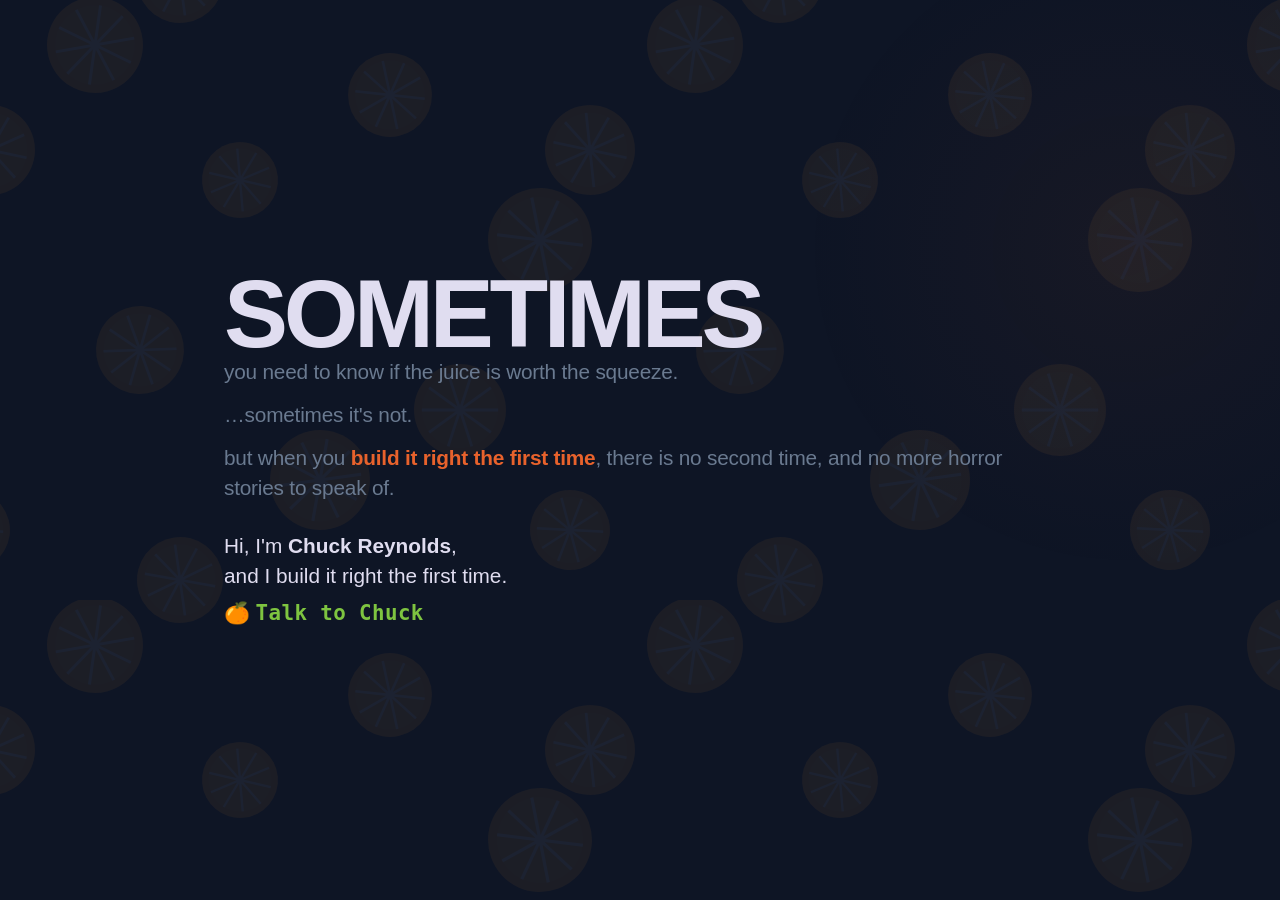
<file: index.htm>
<!DOCTYPE html>
<html lang="en" prefix="og: http://ogp.me/ns#" itemscope itemtype="http://schema.org/Person">
<head>
<meta charset="utf-8">
<meta name="viewport" content="width=device-width, initial-scale=1">
<title>Build it Right the First Time</title>
<meta name="description" content="Chuck Reynolds does web development right, the first time. Talk to Chuck">
<meta name="msvalidate.01" content="75E4EB4BB30C9D34FAED9B9D0B8D1FCC">
<meta name="google-site-verification" content="71HCMWIgkOK-80nl4U9r1fbMTVR1Hh-otppCn2aVj5c">
<link rel="icon" type="image/svg+xml" href="/favicon.svg">
<link rel="apple-touch-icon" href="/apple-touch-icon.svg">
<link rel="canonical" href="https://builditrightthefirsttime.com/">
<meta itemprop="name" content="Build It Right The First Time">
<meta itemprop="description" content="Chuck Reynolds does web development right, the first time. Talk to Chuck">
<meta itemprop="image" content="https://builditrightthefirsttime.com/builditright-social.png">
<meta property="og:url" content="https://builditrightthefirsttime.com/">
<meta property="og:title" content="Build it Right the First Time">
<meta property="og:site_name" content="Build it Right the First Time">
<meta property="og:description" content="Chuck Reynolds does web development right, the first time. Talk to Chuck">
<meta property="og:type" content="website">
<meta property="og:image:type" content="image/png">
<meta property="og:image:width" content="1200">
<meta property="og:image:height" content="630">
<meta property="og:image" content="https://builditrightthefirsttime.com/builditright-social.png">
<meta property="og:locale" content="en_US">
<meta name="twitter:card" content="summary_large_image">
<meta name="twitter:site" content="@chuckreynolds">
<meta name="twitter:creator" content="@chuckreynolds">
<meta name="twitter:title" content="Build it Right the First Time">
<meta name="twitter:description" content="Chuck Reynolds does web development right, the first time. Talk to Chuck">
<meta name="twitter:image" content="https://builditrightthefirsttime.com/builditright-social.png">
<meta name="theme-color" content="#0e1525">
<style>
*,*::before,*::after{margin:0;padding:0;box-sizing:border-box}
:root{
  --bg:#0e1525;
  --fg:#e0ddf0;
  --dim:#6a7a90;
  --ora:#e8622c;
  --lime:#7ec440;
  --lime-h:#92d850;
  --font:-apple-system,"Helvetica Neue","Segoe UI",sans-serif;
  --mono:ui-monospace,"SF Mono",Menlo,monospace;
}
html{
  height:100dvh;
  background:var(--bg);
  color:var(--fg);
  font-family:var(--font);
  -webkit-font-smoothing:antialiased;
  -moz-osx-font-smoothing:grayscale;
}
body{
  min-height:100dvh;
  display:grid;
  place-items:center;
  padding:clamp(1.5rem,4vw,3rem);
  overflow:hidden;
}
body::before{
  content:"";
  position:fixed;
  inset:0;
  background-image:url("data:image/svg+xml;charset=utf-8,%3Csvg xmlns='http://www.w3.org/2000/svg' width='600' height='600'%3E%3Cdefs%3E%3Cg id='o' opacity='.06'%3E%3Ccircle r='1' fill='%23f59a2c'/%3E%3Ccircle r='.83' fill='%23fbb040'/%3E%3Cline x1='0' y1='-.83' x2='0' y2='.83' stroke='white' stroke-width='.06'/%3E%3Cline x1='0' y1='-.83' x2='0' y2='.83' stroke='white' stroke-width='.06' transform='rotate(36)'/%3E%3Cline x1='0' y1='-.83' x2='0' y2='.83' stroke='white' stroke-width='.06' transform='rotate(72)'/%3E%3Cline x1='0' y1='-.83' x2='0' y2='.83' stroke='white' stroke-width='.06' transform='rotate(108)'/%3E%3Cline x1='0' y1='-.83' x2='0' y2='.83' stroke='white' stroke-width='.06' transform='rotate(144)'/%3E%3Ccircle r='.1' fill='white'/%3E%3C/g%3E%3C/defs%3E%3Cuse href='%23o' transform='translate(95,45) scale(48) rotate(8)'/%3E%3Cuse href='%23o' transform='translate(390,95) scale(42) rotate(-12)'/%3E%3Cuse href='%23o' transform='translate(540,240) scale(52) rotate(25)'/%3E%3Cuse href='%23o' transform='translate(240,180) scale(38) rotate(-5)'/%3E%3Cuse href='%23o' transform='translate(460,410) scale(46) rotate(18)'/%3E%3Cuse href='%23o' transform='translate(140,350) scale(44) rotate(-20)'/%3E%3Cuse href='%23o' transform='translate(320,480) scale(50) rotate(10)'/%3E%3Cuse href='%23o' transform='translate(570,530) scale(40) rotate(-15)'/%3E%3Cuse href='%23o' transform='translate(-30,530) scale(40) rotate(-15)'/%3E%3Cuse href='%23o' transform='translate(590,150) scale(45) rotate(30)'/%3E%3Cuse href='%23o' transform='translate(-10,150) scale(45) rotate(30)'/%3E%3Cuse href='%23o' transform='translate(180,580) scale(43) rotate(-8)'/%3E%3Cuse href='%23o' transform='translate(180,-20) scale(43) rotate(-8)'/%3E%3C/svg%3E");
  background-size:600px 600px;
  pointer-events:none;
}
body::after{
  content:"";
  position:fixed;
  width:60vmax;
  height:60vmax;
  border-radius:50%;
  background:radial-gradient(circle,rgba(232,98,44,.045) 0%,transparent 60%);
  top:-15%;
  right:-18%;
  pointer-events:none;
  animation:drift 30s ease-in-out infinite;
}
main{
  max-width:52rem;
  width:100%;
  position:relative;
  z-index:1;
}
.hero{
  font-size:clamp(3rem,8.5vw,8.5rem);
  font-weight:800;
  line-height:.88;
  letter-spacing:-.045em;
  text-transform:uppercase;
  background:linear-gradient(
    120deg,
    var(--fg) 0%,
    var(--fg) 40%,
    #f0e8e0 48%,
    #f2ebe2 52%,
    var(--fg) 60%,
    var(--fg) 100%
  );
  background-size:300% 100%;
  -webkit-background-clip:text;
  background-clip:text;
  -webkit-text-fill-color:transparent;
  animation:shimmer 10s linear infinite,fadeUp .8s ease both;
}
.content{
  display:grid;
  gap:clamp(.35rem,1vw,.8rem);
}
.ln{
  font-size:clamp(1rem,2.2vw,1.6rem);
  font-weight:400;
  line-height:1.45;
  letter-spacing:-.01em;
  color:var(--dim);
}
.ln:nth-child(1){animation:fadeUp .8s ease .15s both}
.ln:nth-child(2){animation:fadeUp .8s ease .25s both}
.ln:nth-child(3){animation:fadeUp .8s ease .35s both}
.ln strong{
  color:var(--ora);
  font-weight:600;
}
.sig{
  margin-top:clamp(.5rem,1.2vw,1.2rem);
  font-size:clamp(1rem,2.2vw,1.6rem);
  font-weight:400;
  line-height:1.45;
  animation:fadeUp .8s ease .45s both;
}
.sig .name{font-weight:700}
.cta-wrap{margin-top:clamp(.2rem,.6vw,.4rem)}
.cta{
  display:inline-flex;
  align-items:baseline;
  gap:.25em;
  font:600 clamp(1.05rem,2.3vw,1.65rem) var(--mono);
  color:var(--lime);
  text-decoration:none;
  letter-spacing:.02em;
  transition:color .25s,text-shadow .35s;
}
.cta:hover{
  color:var(--lime-h);
  text-shadow:0 0 20px rgba(126,196,64,.3),0 0 40px rgba(126,196,64,.1);
}
.cta:focus-visible{
  outline:2px solid var(--lime);
  outline-offset:4px;
  border-radius:2px;
}
.cta .ar{
  display:inline-block;
  transition:transform .25s ease;
}
.cta:hover .ar{transform:translateX(4px)}

@keyframes shimmer{
  from{background-position:100% 0}
  to{background-position:0% 0}
}
@keyframes fadeUp{
  from{opacity:0;transform:translateY(20px)}
  to{opacity:1;transform:translateY(0)}
}
@keyframes drift{
  0%,100%{transform:translate(0,0) scale(1)}
  50%{transform:translate(-4%,6%) scale(1.04)}
}

@media(prefers-reduced-motion:reduce){
  *,*::before,*::after{
    animation-duration:.01ms !important;
    animation-iteration-count:1 !important;
    transition-duration:.01ms !important;
  }
}

@media(max-width:900px){
  .hero{font-size:clamp(2.8rem,8vw,5rem)}
  .ln,.sig{font-size:clamp(1rem,2.6vw,1.3rem)}
  .cta{font-size:clamp(1rem,2.6vw,1.3rem)}
}

@media(max-width:600px){
  body{padding:clamp(1.2rem,5vw,1.8rem)}
  .hero{font-size:clamp(2.8rem,15vw,4rem)}
  .content{gap:clamp(.3rem,2vw,.6rem)}
  .ln{font-size:clamp(1rem,4.5vw,1.2rem)}
  .sig{
    font-size:clamp(1rem,4.5vw,1.2rem);
    margin-top:clamp(.8rem,4vw,1.2rem);
    padding-top:clamp(.8rem,4vw,1.2rem);
    border-top:1px solid rgba(224,221,240,.06);
  }
  .cta{font-size:clamp(1.05rem,4.8vw,1.25rem)}
}

@media(max-width:380px){
  body{padding:1rem}
  .hero{font-size:clamp(2.4rem,14vw,3.2rem)}
  .ln,.sig{font-size:clamp(.95rem,4.2vw,1.1rem)}
  .cta{font-size:clamp(1rem,4.5vw,1.15rem)}
}

@media(max-height:440px) and (orientation:landscape){
  body{padding:.5rem 2rem}
  .hero{font-size:clamp(1.8rem,8vh,3rem)}
  .content{gap:.1rem}
  .ln,.sig{font-size:clamp(.7rem,2.6vh,.95rem)}
  .sig{margin-top:.2rem;padding-top:0;border-top:none}
  .cta{font-size:clamp(.7rem,2.6vh,.95rem)}
  .cta-wrap{margin-top:.1rem}
}

@media(min-width:1200px) and (min-height:900px){
  .hero{font-size:clamp(6rem,7.5vw,8.5rem)}
  .ln,.sig{font-size:clamp(1.3rem,1.6vw,1.85rem)}
  .cta{font-size:clamp(1.3rem,1.6vw,1.85rem)}
}
</style>
</head>
<body>
<main>
  <h1 class="hero">Sometimes</h1>
  <div class="content">
    <p class="ln">you need to know if the juice is worth the squeeze.</p>
    <p class="ln">&hellip;sometimes it's not.</p>
    <p class="ln">but when you <strong>build it right the first time</strong>, there is no second time, and no more horror stories to speak of.</p>
    <div class="sig">
      <p>Hi, I'm <span class="name">Chuck Reynolds</span>,</p>
      <p>and I build it right the first time.</p>
      <div class="cta-wrap">
        <a class="cta" href="https://chuckreynolds.com?utm_source=builditrightthefirsttime&amp;utm_medium=website&amp;utm_campaign=talktochuck" title="contact chuck reynolds" rel="me"><span class="ar" aria-hidden="true">🍊</span> Talk to Chuck</a>
      </div>
    </div>
  </div>
</main>
</body>
</html>
</file>
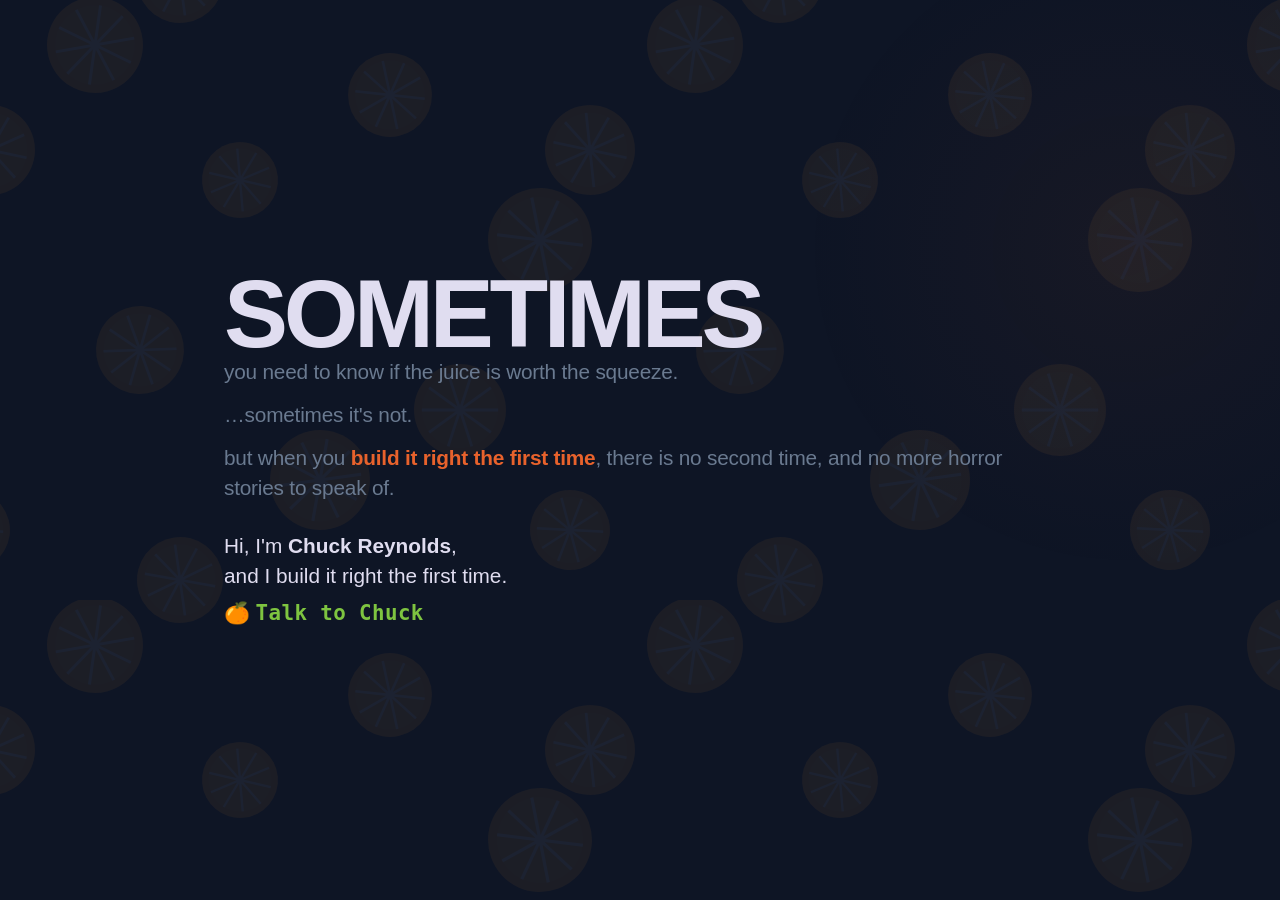
<file: index.html>
<!DOCTYPE html>
<html lang="en" prefix="og: http://ogp.me/ns#" itemscope itemtype="http://schema.org/Person">
<head>
<meta charset="utf-8">
<meta name="viewport" content="width=device-width, initial-scale=1">
<title>Build it Right the First Time</title>
<meta name="description" content="Chuck Reynolds does web development right, the first time. Talk to Chuck">
<meta name="msvalidate.01" content="75E4EB4BB30C9D34FAED9B9D0B8D1FCC">
<meta name="google-site-verification" content="71HCMWIgkOK-80nl4U9r1fbMTVR1Hh-otppCn2aVj5c">
<link rel="icon" type="image/svg+xml" href="/favicon.svg">
<link rel="apple-touch-icon" href="/apple-touch-icon.svg">
<link rel="canonical" href="https://builditrightthefirsttime.com/">
<meta itemprop="name" content="Build It Right The First Time">
<meta itemprop="description" content="Chuck Reynolds does web development right, the first time. Talk to Chuck">
<meta itemprop="image" content="https://builditrightthefirsttime.com/builditright-social.png">
<meta property="og:url" content="https://builditrightthefirsttime.com/">
<meta property="og:title" content="Build it Right the First Time">
<meta property="og:site_name" content="Build it Right the First Time">
<meta property="og:description" content="Chuck Reynolds does web development right, the first time. Talk to Chuck">
<meta property="og:type" content="website">
<meta property="og:image:type" content="image/png">
<meta property="og:image:width" content="1200">
<meta property="og:image:height" content="630">
<meta property="og:image" content="https://builditrightthefirsttime.com/builditright-social.png">
<meta property="og:locale" content="en_US">
<meta name="twitter:card" content="summary_large_image">
<meta name="twitter:site" content="@chuckreynolds">
<meta name="twitter:creator" content="@chuckreynolds">
<meta name="twitter:title" content="Build it Right the First Time w/ @chuckreynolds">
<meta name="twitter:description" content="Chuck Reynolds does web development right, the first time. Talk to Chuck">
<meta name="twitter:image" content="https://builditrightthefirsttime.com/builditright-social.png">
<meta name="theme-color" content="#0e1525">
<style>
*,*::before,*::after{margin:0;padding:0;box-sizing:border-box}
:root{
  --bg:#0e1525;
  --fg:#e0ddf0;
  --dim:#6a7a90;
  --ora:#e8622c;
  --lime:#7ec440;
  --lime-h:#92d850;
  --font:-apple-system,"Helvetica Neue","Segoe UI",sans-serif;
  --mono:ui-monospace,"SF Mono",Menlo,monospace;
}
html{
  height:100dvh;
  background:var(--bg);
  color:var(--fg);
  font-family:var(--font);
  -webkit-font-smoothing:antialiased;
  -moz-osx-font-smoothing:grayscale;
}
body{
  min-height:100dvh;
  display:grid;
  place-items:center;
  padding:clamp(1.5rem,4vw,3rem);
  overflow:hidden;
}
body::before{
  content:"";
  position:fixed;
  inset:0;
  background-image:url("data:image/svg+xml;charset=utf-8,%3Csvg xmlns='http://www.w3.org/2000/svg' width='600' height='600'%3E%3Cdefs%3E%3Cg id='o' opacity='.06'%3E%3Ccircle r='1' fill='%23f59a2c'/%3E%3Ccircle r='.83' fill='%23fbb040'/%3E%3Cline x1='0' y1='-.83' x2='0' y2='.83' stroke='white' stroke-width='.06'/%3E%3Cline x1='0' y1='-.83' x2='0' y2='.83' stroke='white' stroke-width='.06' transform='rotate(36)'/%3E%3Cline x1='0' y1='-.83' x2='0' y2='.83' stroke='white' stroke-width='.06' transform='rotate(72)'/%3E%3Cline x1='0' y1='-.83' x2='0' y2='.83' stroke='white' stroke-width='.06' transform='rotate(108)'/%3E%3Cline x1='0' y1='-.83' x2='0' y2='.83' stroke='white' stroke-width='.06' transform='rotate(144)'/%3E%3Ccircle r='.1' fill='white'/%3E%3C/g%3E%3C/defs%3E%3Cuse href='%23o' transform='translate(95,45) scale(48) rotate(8)'/%3E%3Cuse href='%23o' transform='translate(390,95) scale(42) rotate(-12)'/%3E%3Cuse href='%23o' transform='translate(540,240) scale(52) rotate(25)'/%3E%3Cuse href='%23o' transform='translate(240,180) scale(38) rotate(-5)'/%3E%3Cuse href='%23o' transform='translate(460,410) scale(46) rotate(18)'/%3E%3Cuse href='%23o' transform='translate(140,350) scale(44) rotate(-20)'/%3E%3Cuse href='%23o' transform='translate(320,480) scale(50) rotate(10)'/%3E%3Cuse href='%23o' transform='translate(570,530) scale(40) rotate(-15)'/%3E%3Cuse href='%23o' transform='translate(-30,530) scale(40) rotate(-15)'/%3E%3Cuse href='%23o' transform='translate(590,150) scale(45) rotate(30)'/%3E%3Cuse href='%23o' transform='translate(-10,150) scale(45) rotate(30)'/%3E%3Cuse href='%23o' transform='translate(180,580) scale(43) rotate(-8)'/%3E%3Cuse href='%23o' transform='translate(180,-20) scale(43) rotate(-8)'/%3E%3C/svg%3E");
  background-size:600px 600px;
  pointer-events:none;
}
body::after{
  content:"";
  position:fixed;
  width:60vmax;
  height:60vmax;
  border-radius:50%;
  background:radial-gradient(circle,rgba(232,98,44,.045) 0%,transparent 60%);
  top:-15%;
  right:-18%;
  pointer-events:none;
  animation:drift 30s ease-in-out infinite;
}
main{
  max-width:52rem;
  width:100%;
  position:relative;
  z-index:1;
}
.hero{
  font-size:clamp(3rem,8.5vw,8.5rem);
  font-weight:800;
  line-height:.88;
  letter-spacing:-.045em;
  text-transform:uppercase;
  background:linear-gradient(
    120deg,
    var(--fg) 0%,
    var(--fg) 40%,
    #f0e8e0 48%,
    #f2ebe2 52%,
    var(--fg) 60%,
    var(--fg) 100%
  );
  background-size:300% 100%;
  -webkit-background-clip:text;
  background-clip:text;
  -webkit-text-fill-color:transparent;
  animation:shimmer 10s linear infinite,fadeUp .8s ease both;
}
.content{
  display:grid;
  gap:clamp(.35rem,1vw,.8rem);
}
.ln{
  font-size:clamp(1rem,2.2vw,1.6rem);
  font-weight:400;
  line-height:1.45;
  letter-spacing:-.01em;
  color:var(--dim);
}
.ln:nth-child(1){animation:fadeUp .8s ease .15s both}
.ln:nth-child(2){animation:fadeUp .8s ease .25s both}
.ln:nth-child(3){animation:fadeUp .8s ease .35s both}
.ln strong{
  color:var(--ora);
  font-weight:600;
}
.sig{
  margin-top:clamp(.5rem,1.2vw,1.2rem);
  font-size:clamp(1rem,2.2vw,1.6rem);
  font-weight:400;
  line-height:1.45;
  animation:fadeUp .8s ease .45s both;
}
.sig .name{font-weight:700}
.cta-wrap{margin-top:clamp(.2rem,.6vw,.4rem)}
.cta{
  display:inline-flex;
  align-items:baseline;
  gap:.25em;
  font:600 clamp(1.05rem,2.3vw,1.65rem) var(--mono);
  color:var(--lime);
  text-decoration:none;
  letter-spacing:.02em;
  transition:color .25s,text-shadow .35s;
}
.cta:hover{
  color:var(--lime-h);
  text-shadow:0 0 20px rgba(126,196,64,.3),0 0 40px rgba(126,196,64,.1);
}
.cta:focus-visible{
  outline:2px solid var(--lime);
  outline-offset:4px;
  border-radius:2px;
}
.cta .ar{
  display:inline-block;
  transition:transform .25s ease;
}
.cta:hover .ar{transform:translateX(4px)}

@keyframes shimmer{
  from{background-position:100% 0}
  to{background-position:0% 0}
}
@keyframes fadeUp{
  from{opacity:0;transform:translateY(20px)}
  to{opacity:1;transform:translateY(0)}
}
@keyframes drift{
  0%,100%{transform:translate(0,0) scale(1)}
  50%{transform:translate(-4%,6%) scale(1.04)}
}

@media(prefers-reduced-motion:reduce){
  *,*::before,*::after{
    animation-duration:.01ms !important;
    animation-iteration-count:1 !important;
    transition-duration:.01ms !important;
  }
}

@media(max-width:900px){
  .hero{font-size:clamp(2.8rem,8vw,5rem)}
  .ln,.sig{font-size:clamp(1rem,2.6vw,1.3rem)}
  .cta{font-size:clamp(1rem,2.6vw,1.3rem)}
}

@media(max-width:600px){
  body{padding:clamp(1.2rem,5vw,1.8rem)}
  .hero{font-size:clamp(2.8rem,15vw,4rem)}
  .content{gap:clamp(.3rem,2vw,.6rem)}
  .ln{font-size:clamp(1rem,4.5vw,1.2rem)}
  .sig{
    font-size:clamp(1rem,4.5vw,1.2rem);
    margin-top:clamp(.8rem,4vw,1.2rem);
    padding-top:clamp(.8rem,4vw,1.2rem);
    border-top:1px solid rgba(224,221,240,.06);
  }
  .cta{font-size:clamp(1.05rem,4.8vw,1.25rem)}
}

@media(max-width:380px){
  body{padding:1rem}
  .hero{font-size:clamp(2.4rem,14vw,3.2rem)}
  .ln,.sig{font-size:clamp(.95rem,4.2vw,1.1rem)}
  .cta{font-size:clamp(1rem,4.5vw,1.15rem)}
}

@media(max-height:440px) and (orientation:landscape){
  body{padding:.5rem 2rem}
  .hero{font-size:clamp(1.8rem,8vh,3rem)}
  .content{gap:.1rem}
  .ln,.sig{font-size:clamp(.7rem,2.6vh,.95rem)}
  .sig{margin-top:.2rem;padding-top:0;border-top:none}
  .cta{font-size:clamp(.7rem,2.6vh,.95rem)}
  .cta-wrap{margin-top:.1rem}
}

@media(min-width:1200px) and (min-height:900px){
  .hero{font-size:clamp(6rem,7.5vw,8.5rem)}
  .ln,.sig{font-size:clamp(1.3rem,1.6vw,1.85rem)}
  .cta{font-size:clamp(1.3rem,1.6vw,1.85rem)}
}
</style>
</head>
<body>
<main>
  <h1 class="hero">Sometimes</h1>
  <div class="content">
    <p class="ln">you need to know if the juice is worth the squeeze.</p>
    <p class="ln">&hellip;sometimes it's not.</p>
    <p class="ln">but when you <strong>build it right the first time</strong>, there is no second time, and no more horror stories to speak of.</p>
    <div class="sig">
      <p>Hi, I'm <span class="name">Chuck Reynolds</span>,</p>
      <p>and I build it right the first time.</p>
      <div class="cta-wrap">
        <a class="cta" href="https://chuckreynolds.com?utm_source=builditrightthefirsttime&amp;utm_medium=website&amp;utm_campaign=talktochuck" title="contact chuck reynolds" rel="me"><span class="ar" aria-hidden="true">🍊</span> Talk to Chuck</a>
      </div>
    </div>
  </div>
</main>
</body>
</html>
</file>
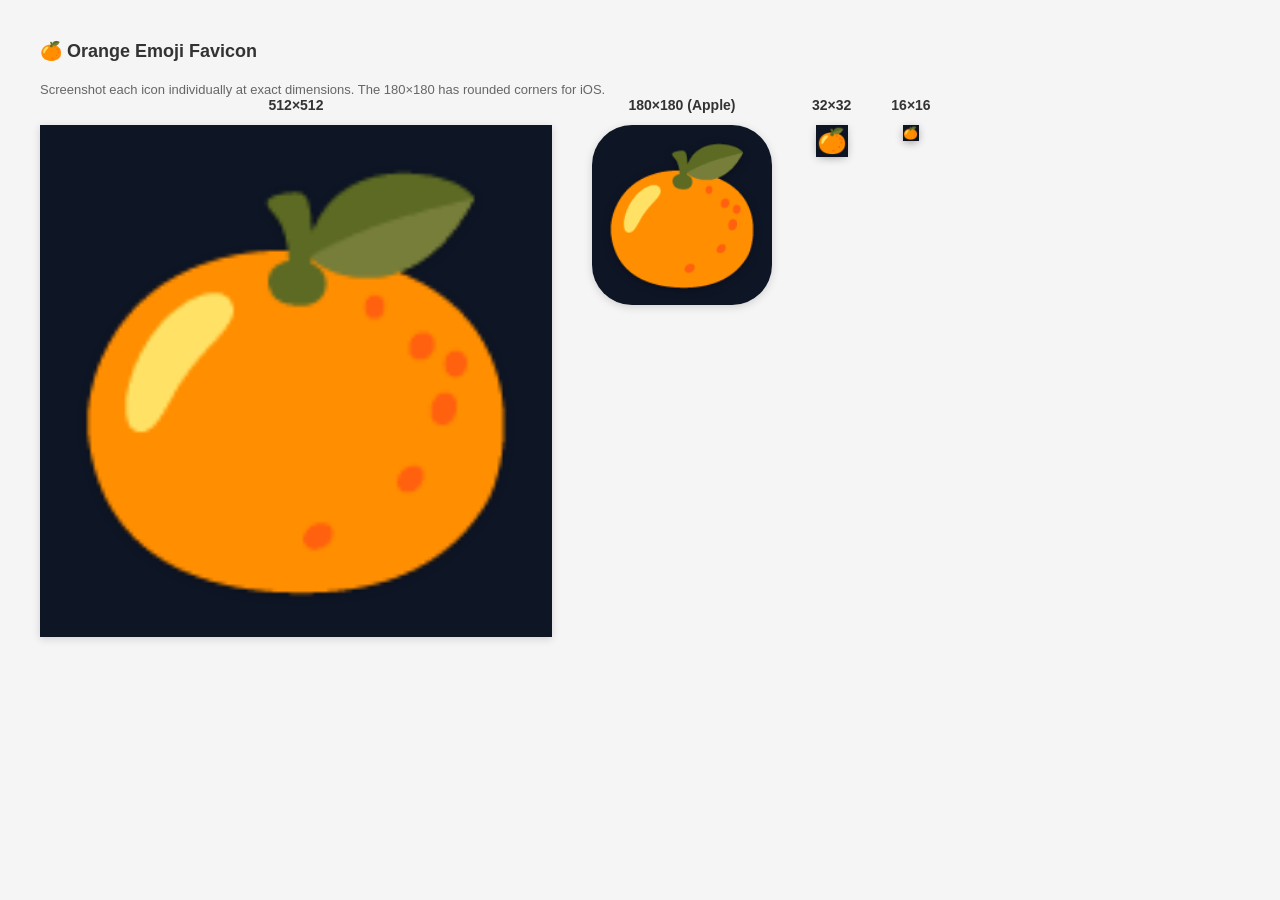
<file: favicon-template.htm>
<!DOCTYPE html>
<html lang="en">
<head>
<meta charset="utf-8">
<title>Favicon Templates - Build it Right the First Time</title>
<style>
*{margin:0;padding:0;box-sizing:border-box}
body{
  background:#f5f5f5;
  font-family:-apple-system,"Helvetica Neue","Segoe UI",sans-serif;
  padding:40px;
  display:flex;
  gap:40px;
  flex-wrap:wrap;
  align-items:flex-start;
}
.preview{
  display:flex;
  flex-direction:column;
  gap:12px;
  align-items:center;
}
.preview label{
  font-size:14px;
  font-weight:600;
  color:#333;
}
.icon{
  background:#0e1525;
  display:flex;
  align-items:center;
  justify-content:center;
  border-radius:0;
  box-shadow:0 2px 8px rgba(0,0,0,.15);
  position:relative;
}
.icon-512{width:512px;height:512px}
.icon-180{width:180px;height:180px;border-radius:40px}
.icon-32{width:32px;height:32px}
.icon-16{width:16px;height:16px}

.emoji{
  line-height:1;
  filter:drop-shadow(0 2px 4px rgba(0,0,0,.3));
}
.emoji-512{font-size:380px}
.emoji-180{font-size:130px}
.emoji-32{font-size:24px}
.emoji-16{font-size:12px}

.section{
  width:100%;
  margin-bottom:20px;
}
.section h2{
  font-size:18px;
  margin-bottom:20px;
  color:#333;
}
.row{
  display:flex;
  gap:40px;
  flex-wrap:wrap;
}
.note{
  font-size:13px;
  color:#666;
  margin-top:8px;
  max-width:600px;
}
</style>
</head>
<body>

<div class="section">
  <h2>🍊 Orange Emoji Favicon</h2>
  <p class="note">Screenshot each icon individually at exact dimensions. The 180×180 has rounded corners for iOS.</p>
  <div class="row">
    <div class="preview">
      <label>512×512</label>
      <div class="icon icon-512">
        <div class="emoji emoji-512">🍊</div>
      </div>
    </div>
    <div class="preview">
      <label>180×180 (Apple)</label>
      <div class="icon icon-180">
        <div class="emoji emoji-180">🍊</div>
      </div>
    </div>
    <div class="preview">
      <label>32×32</label>
      <div class="icon icon-32">
        <div class="emoji emoji-32">🍊</div>
      </div>
    </div>
    <div class="preview">
      <label>16×16</label>
      <div class="icon icon-16">
        <div class="emoji emoji-16">🍊</div>
      </div>
    </div>
  </div>
</div>

</body>
</html>
</file>
